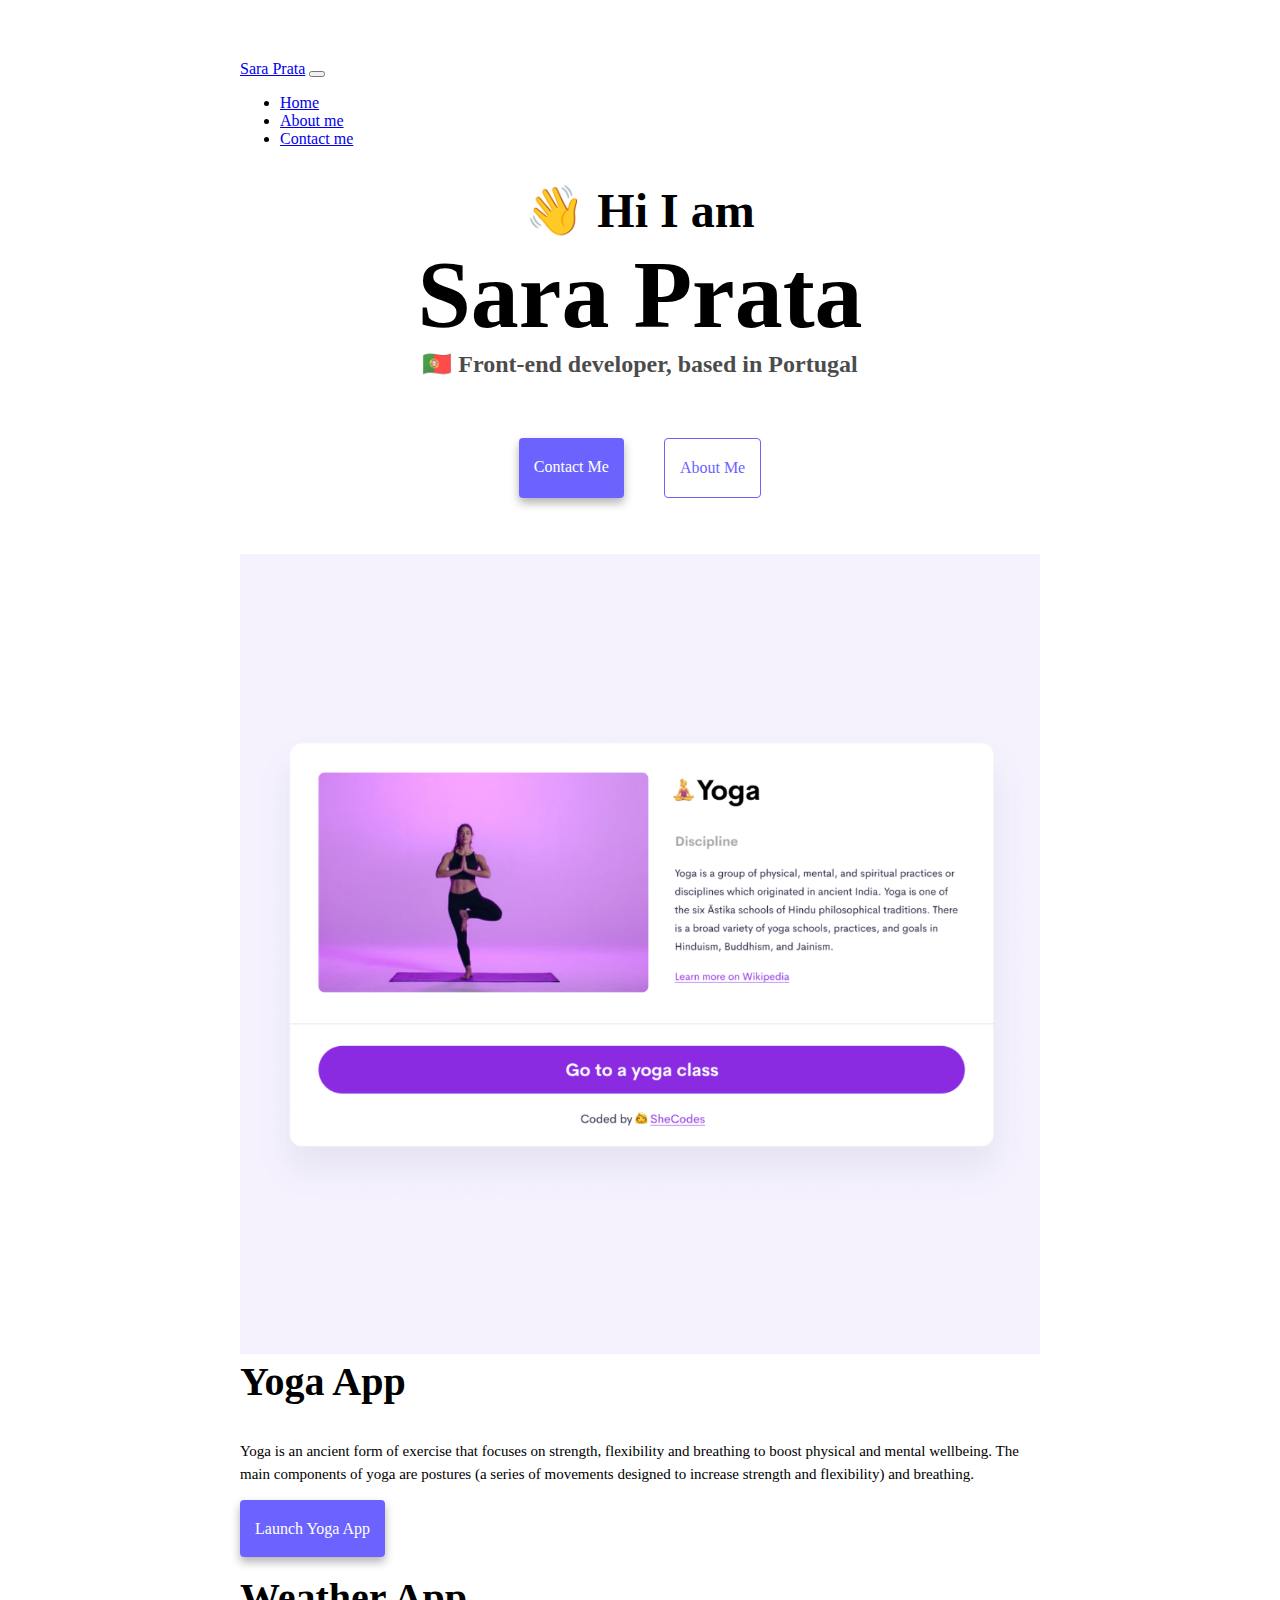
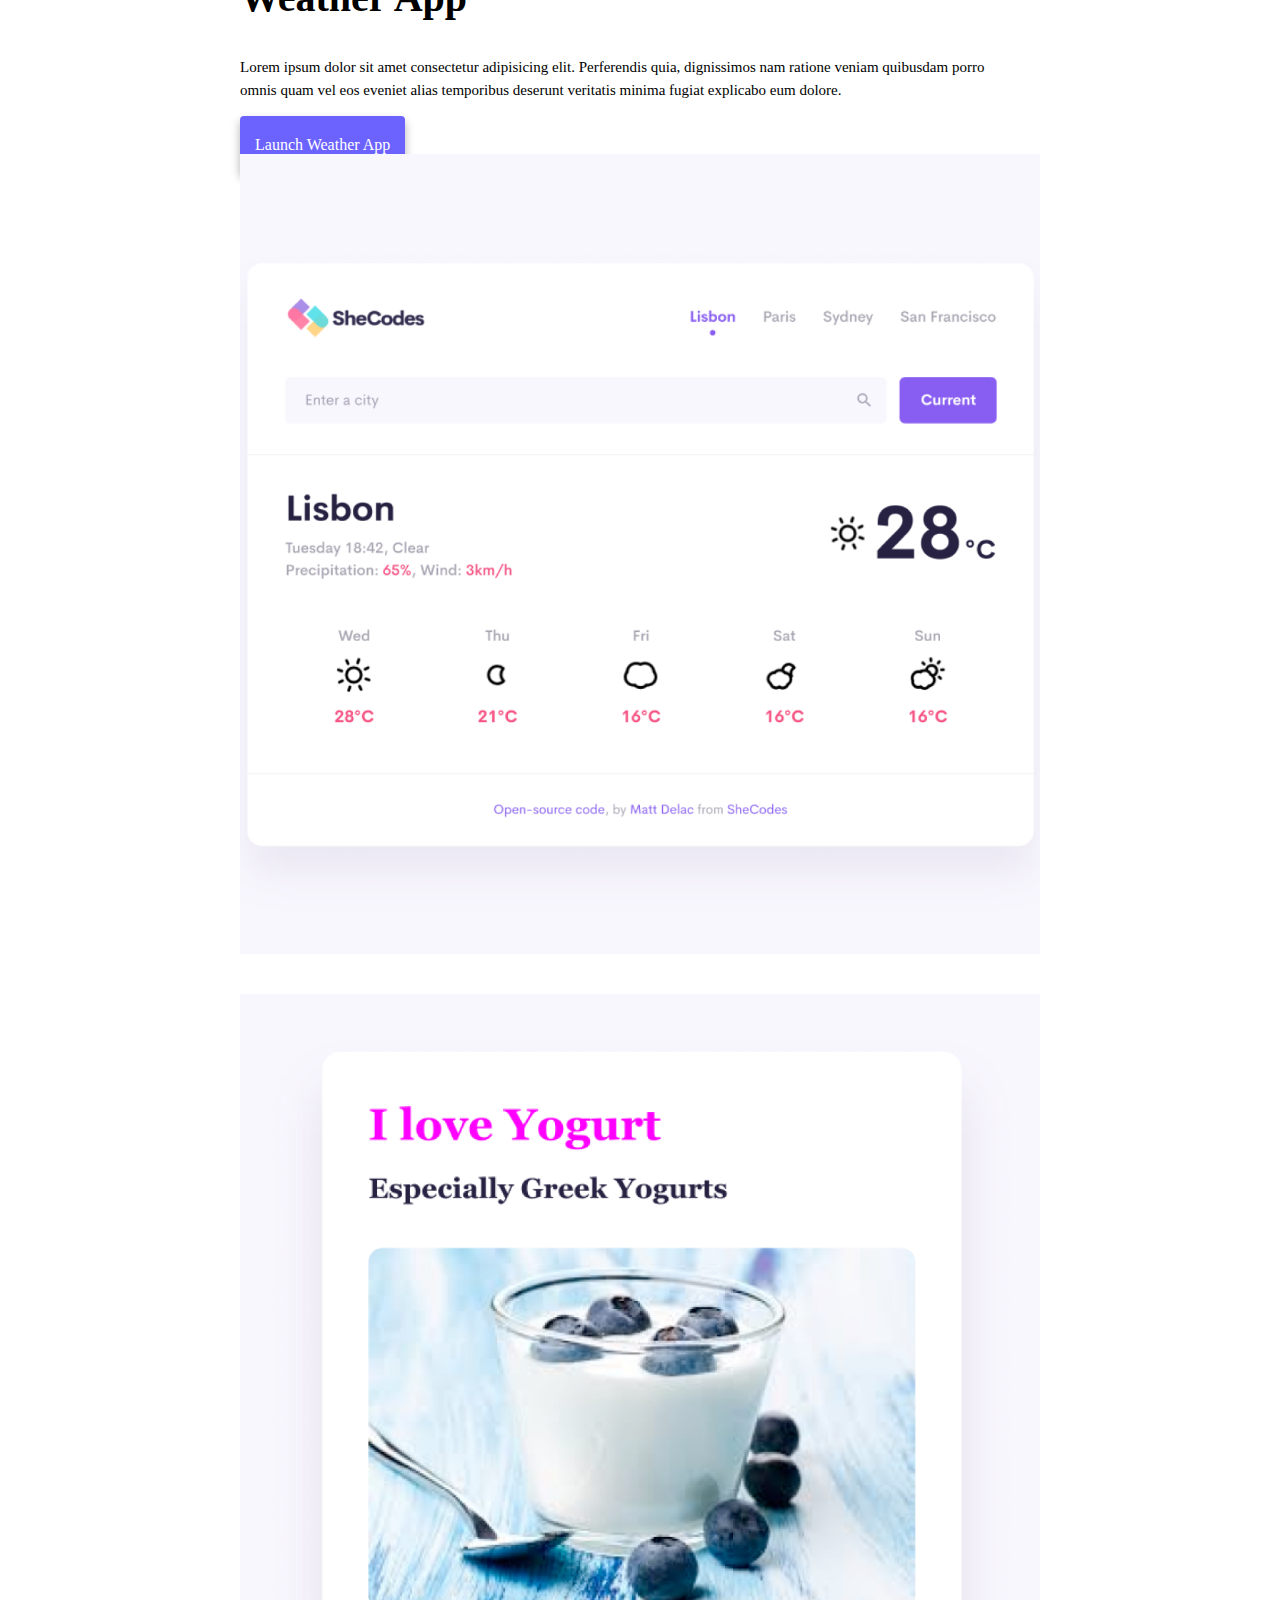
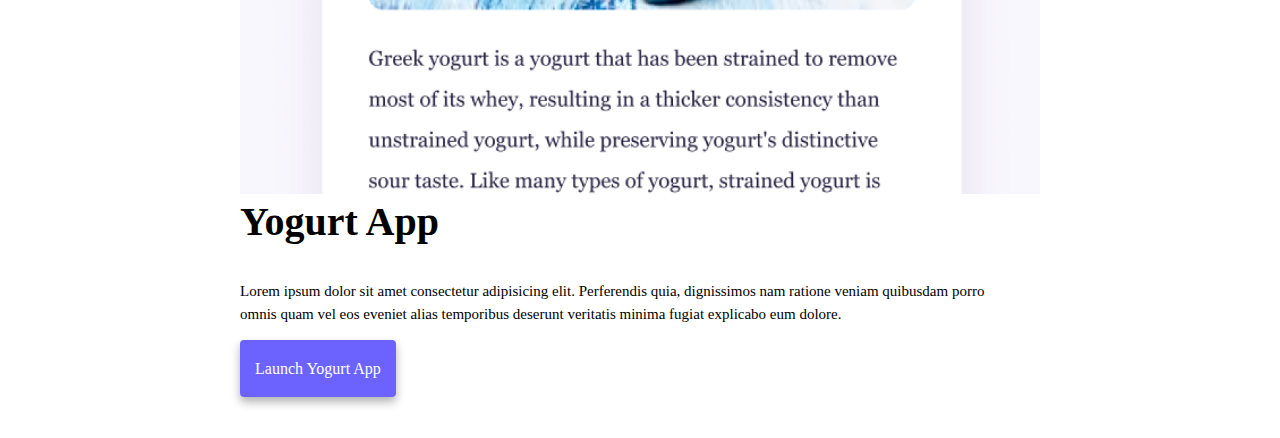
<file: index.html>
<!DOCTYPE html>
<html lang="en">
  <head>
    <meta charset="UTF-8" />
    <meta http-equiv="X-UA-Compatible" content="IE=edge" />
    <meta name="description" content="Sara Prata | Take a look at my Portfolio" />
    <meta name="viewport" content="width=device-width, initial-scale=1.0" />
    <link
      href="https://cdn.jsdelivr.net/npm/bootstrap@5.1.1/dist/css/bootstrap.min.css"
      rel="stylesheet"
      integrity="sha384-F3w7mX95PdgyTmZZMECAngseQB83DfGTowi0iMjiWaeVhAn4FJkqJByhZMI3AhiU"
      crossorigin="anonymous"
    />
    <script
      src="https://cdn.jsdelivr.net/npm/bootstrap@5.1.1/dist/js/bootstrap.bundle.min.js"
      integrity="sha384-/bQdsTh/da6pkI1MST/rWKFNjaCP5gBSY4sEBT38Q/9RBh9AH40zEOg7Hlq2THRZ"
      crossorigin="anonymous"
    ></script>
    <title>Sara Prata | Portfolio</title>
    <link rel="stylesheet" href="/src/style.css" />
  </head>
  <body>
    <nav class="navbar navbar-expand-lg navbar-light bg-light fixed-top">
      <div class="container-fluid">
        <a class="navbar-brand ms-3" href="index.html">Sara Prata</a>
        <button
          class="navbar-toggler"
          type="button"
          data-bs-toggle="collapse"
          data-bs-target="#navbarNav"
          aria-controls="navbarNav"
          aria-expanded="false"
          aria-label="Toggle navigation"
        >
          <span class="navbar-toggler-icon"></span>
        </button>
        <div class="collapse navbar-collapse" id="navbarNav">
          <ul class="navbar-nav">
            <li class="nav-item">
              <a class="nav-link" href="index.html">Home</a>
            </li>
            <li class="nav-item">
              <a class="nav-link" href="about.html">About me</a>
            </li>
            <li class="nav-item">
              <a class="nav-link" href="about.html#contact">Contact me</a>
            </li>
          </ul>
        </div>
      </div>
    </nav>
  </br>
    <h2>👋 Hi I am</h2>
    <h1>Sara Prata</h1>
    <h3>🇵🇹 Front-end developer, based in Portugal</h3>
    <div class="navigation-links">
      <a href="about.html#contact" class="contact-link">Contact me</a>
      <a href="about.html" class="about-link">About me</a>
    </div>
  </br>
  </br>
    <div class="container">
      <div class="row">
        <div class="col-sm-6">
          <img src="images/yoga.png" alt="yoga app" class="image-fluid rounded">
        </div>
        <div class="col-sm-6">
          <h2 class="app-tittle mb-3 d-none d-sm-block"> Yoga App </h2>
          <p class="app-description d-none d-sm-block">Yoga is an ancient form of exercise that focuses on strength, flexibility and breathing to boost physical and mental wellbeing. The main components of yoga are postures (a series of movements designed to increase strength and flexibility) and breathing.</p>
          <div class="mt-5">
          <a href="#" class="app-link"> Launch Yoga App</a>
          </div>
        </div>
      </div>
    </br>
    </br>
      <div class="row mt-5">
          <div class="col-sm-6">
              <h2 class="app-tittle mb-3 d-none d-sm-block"> Weather App </h2>
              <p class="app-description d-none d-sm-block">Lorem ipsum dolor sit amet consectetur adipisicing elit. Perferendis quia, dignissimos nam ratione veniam quibusdam porro omnis quam vel eos eveniet alias temporibus deserunt veritatis minima fugiat explicabo eum dolore.</p>
              <div class="mb-5 mt-5">
              <a href="#" class="app-link"> Launch Weather App</a>
              </div>
          </div>
          <div class="col-sm-6">
              <img src="images/weather.png" alt="weather app" class="image-fluid rounded">
          </div>
        </div>
      </br>
      </br>
      <div class="row mt-5">
          <div class="col-sm-6">
            <img src="images/yogurt.png" alt="greek yogurt" class="image-fluid rounded">
          </div>
          <div class="col-sm-6">
            <h2 class="app-tittle mb-3 d-none d-sm-block"> Yogurt App </h2>
            <p class="app-description d-none d-sm-block">Lorem ipsum dolor sit amet consectetur adipisicing elit. Perferendis quia, dignissimos nam ratione veniam quibusdam porro omnis quam vel eos eveniet alias temporibus deserunt veritatis minima fugiat explicabo eum dolore.</p>
            <div class="mt-5">
            <a href="#" class="app-link"> Launch Yogurt App</a>
            </div>
          </div>
        </div>
    </div>
  </body>
</html>
</file>
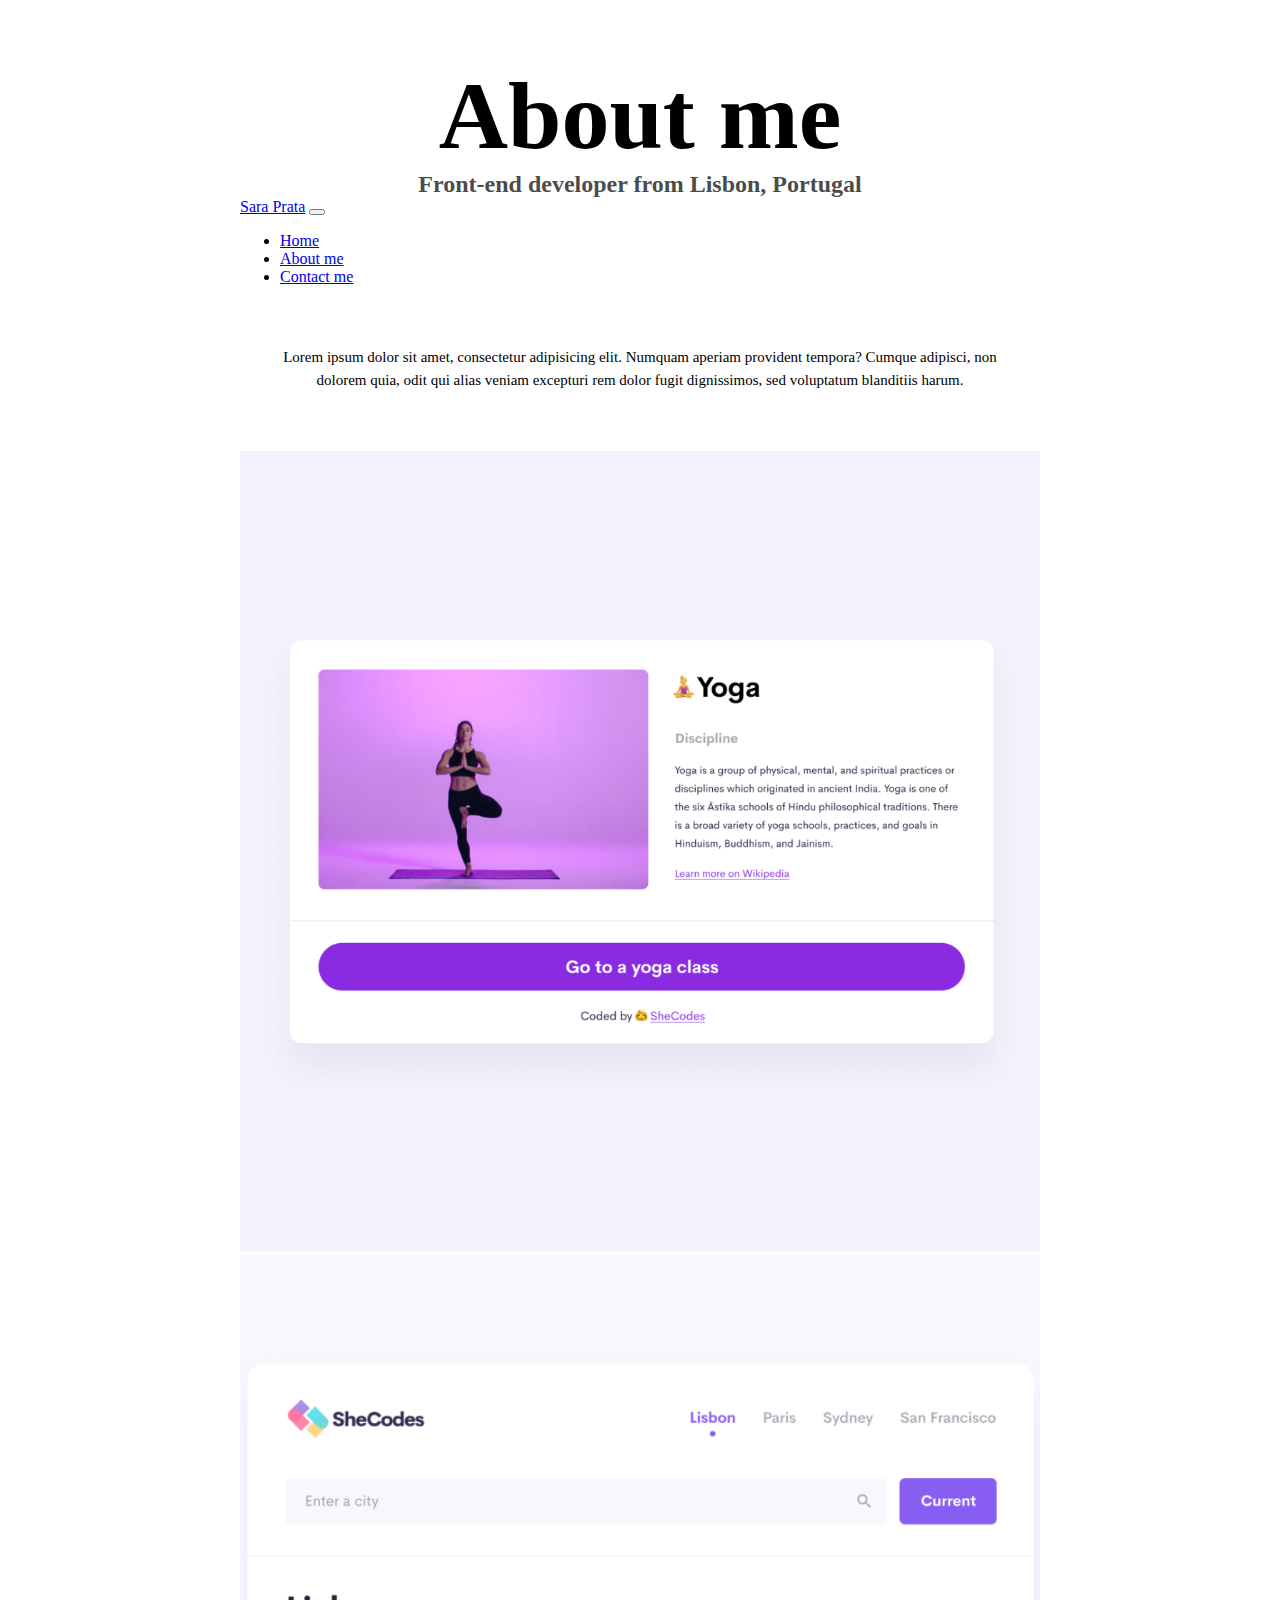
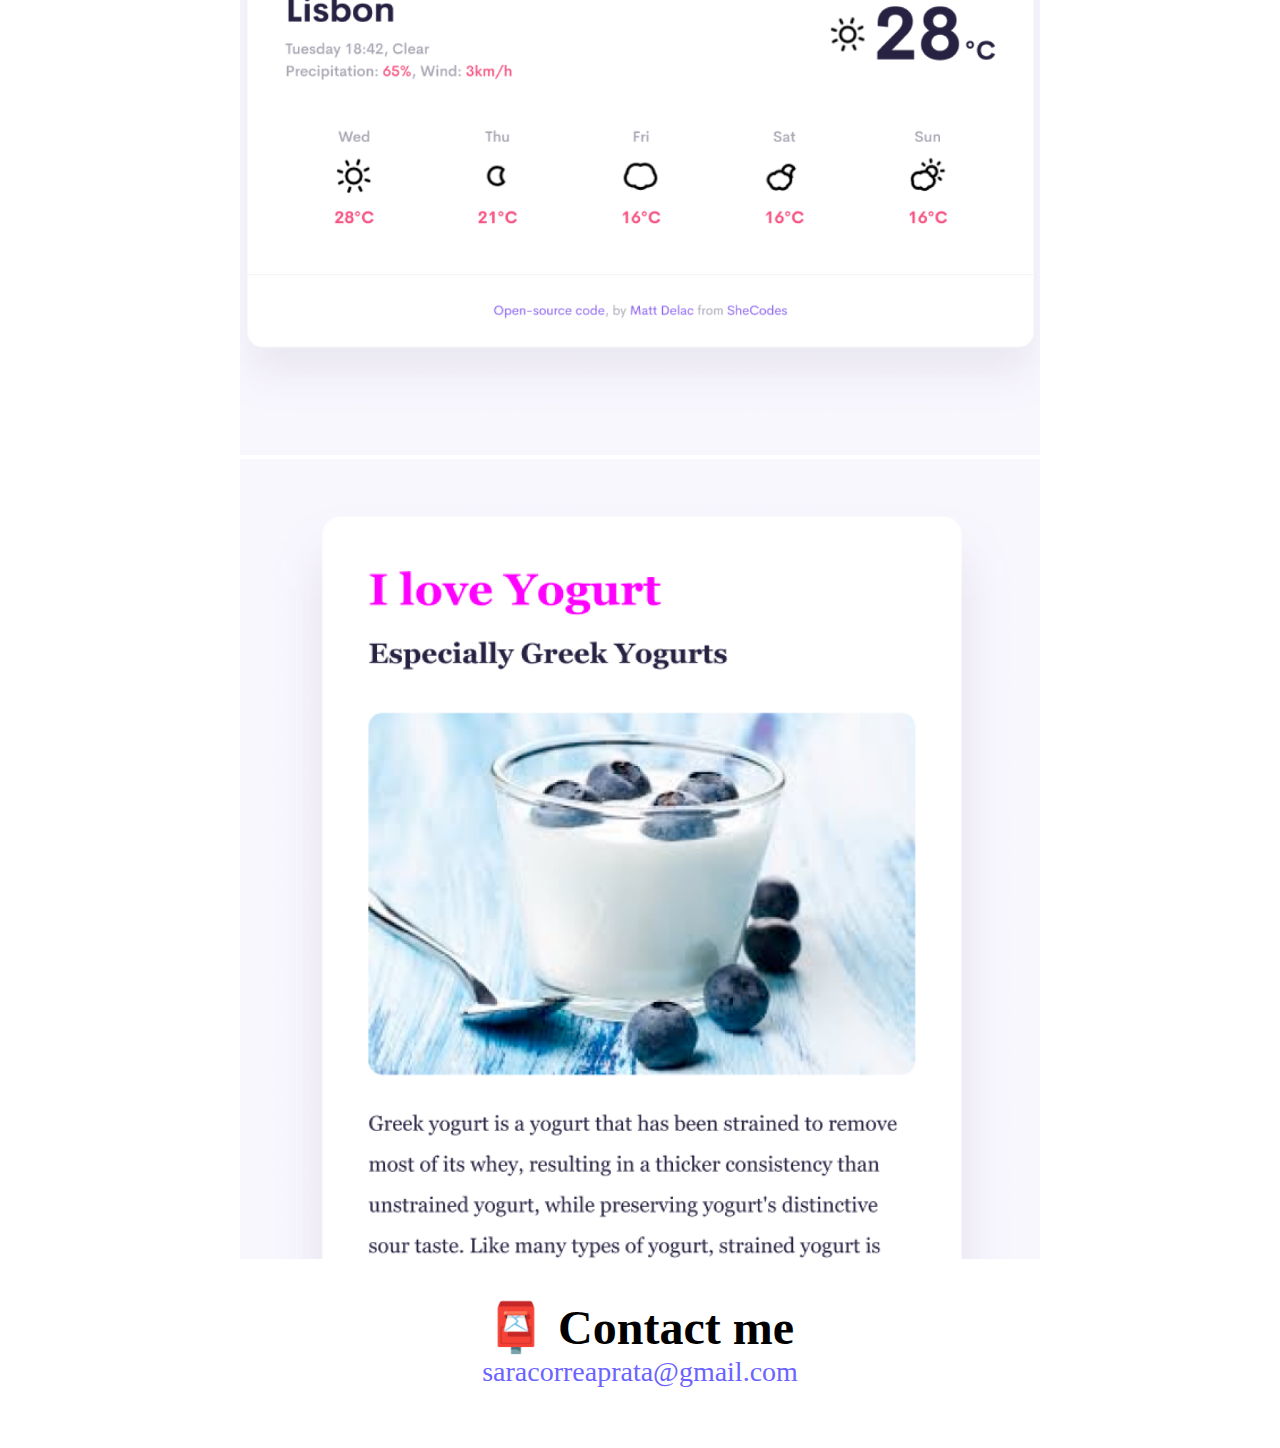
<file: about.html>
<!DOCTYPE html>
<html lang="en">
  <head>
    <meta charset="UTF-8" />
    <meta http-equiv="X-UA-Compatible" content="IE=edge" />
    <meta name="description" content="Get no now me a little bit from my projects and hobbies" />
    <meta name="viewport" content="width=device-width, initial-scale=1.0" />
    <link
      href="https://cdn.jsdelivr.net/npm/bootstrap@5.1.1/dist/css/bootstrap.min.css"
      rel="stylesheet"
      integrity="sha384-F3w7mX95PdgyTmZZMECAngseQB83DfGTowi0iMjiWaeVhAn4FJkqJByhZMI3AhiU"
      crossorigin="anonymous"
    />
    <script
      src="https://cdn.jsdelivr.net/npm/bootstrap@5.1.1/dist/js/bootstrap.bundle.min.js"
      integrity="sha384-/bQdsTh/da6pkI1MST/rWKFNjaCP5gBSY4sEBT38Q/9RBh9AH40zEOg7Hlq2THRZ"
      crossorigin="anonymous"
    ></script>
    <title>Sara Prata | About me</title>
    <link rel="stylesheet" href="/src/style.css" />
  </head>
  <body>
    <h1>About me</h1>
    <h3>Front-end developer from Lisbon, Portugal</h3>
    <nav class="navbar navbar-expand-lg navbar-light bg-light fixed-top">
      <div class="container-fluid">
        <a class="navbar-brand ms-3" href="/index.html">Sara Prata</a>
        <button
          class="navbar-toggler"
          type="button"
          data-bs-toggle="collapse"
          data-bs-target="#navbarNav"
          aria-controls="navbarNav"
          aria-expanded="false"
          aria-label="Toggle navigation"
        >
          <span class="navbar-toggler-icon"></span>
        </button>
        <div class="collapse navbar-collapse" id="navbarNav">
          <ul class="navbar-nav">
            <li class="nav-item">
              <a class="nav-link" href="/index.html">Home</a>
            </li>
            <li class="nav-item">
              <a class="nav-link" href="/about.html">About me</a>
            </li>
            <li class="nav-item">
              <a class="nav-link" href="/about.html#contact">Contact me</a>
            </li>
          </ul>
        </div>
      </div>
    </nav>
    <div class="about-paragraphs">
      <p text-center>
        Lorem ipsum dolor sit amet, consectetur adipisicing elit. Numquam
        aperiam provident tempora? Cumque adipisci, non dolorem quia, odit qui
        alias veniam excepturi rem dolor fugit dignissimos, sed voluptatum
        blanditiis harum.
      </p>
    </div>
    <div class="container">
      <div class="row">
        <div class="col-sm-4">
          <img src="/images/yoga.png" alt="yoga app" class="image-fluid p-2 shadow rounded" />
        </div>
        <div class="col-sm-4">
          <img src="/images/weather.png" alt="weather app" class="image-fluid p-2 shadow rounded" />
        </div>
        <div class="col-sm-4">
          <img src="/images/yogurt.png" alt="greek yogurt" class="image-fluid p-2 shadow rounded" />
        </div>
      </div>
    </div>
  </br>
  </br>
    <div id="contact">
      <h2>📮 Contact me</h2>
      <a href="mailto:saracorreaprata@gmail.com" class="email-link"> saracorreaprata@gmail.com </a>
    </div>
  </body>
</html>
</file>
<file: src/style.css>
:root {
    --primary-color: #6c63ff;
    --secondary-color: #f5f2fe;
    --box-shadow: 0 5px 10px rgba(0, 0, 0, 0.3);
  }
  
  body {
    margin: 60px auto;
    max-width: 800px;
  }
  
  h1,
  h2,
  h3 {
    text-align: center;
    margin: 0;
  }
  
  h1 {
    font-size: 96px;
  }
  
  h2 {
    font-size: 48px;
  }
  
  h3 {
    font-size: 24px;
    opacity: 0.7;
  }
  
  p {
    background: var(--secondary-color);
    padding: 20px;
    border-radius: 4px;
    font-size: 18px;
    line-height: 1.5;
    text-align: center;
  }
  
  .navigation-links {
    display: flex;
    margin-top: 40px;
    justify-content: center;
  }
  
  .navigation-links a {
    margin: 20px;
    border-radius: 4px;
    padding: 20px 15px;
    text-decoration: none;
    text-transform: capitalize;
  }
  
  .contact-link {
    background: var(--primary-color);
    box-shadow: var(--box-shadow);
    color: white;
  }
  
  .about-link {
    color: var(--primary-color);
    border: 1px solid var(--primary-color);
  }
  
  .homepage-link {
    color: var(--primary-color);
    text-align: center;
    display: block;
  }
  
  .about-paragraphs {
    display: flex;
    margin: 30px 0;
  }
  
  .about-paragraphs p {
    margin: 10px;
    background: none;
    font-size: 15px;
  }
  
  .email-link {
    display: flex;
    justify-content: center;
    color: var(--primary-color);
    font-size: 28px;
    text-decoration: none;
  }
  
  .email-link:hover {
    text-decoration: underline;
  }
  
  .image-fluid {
    max-width: 100%;
  }
  
  .app-tittle {
    text-align: left;
    font-size: 40px;
  }
  
  .app-description {
    text-align: left;
    background: none;
    font-size: 15px;
    padding-left: 0;
  }
  
  .app-link {
    background: var(--primary-color);
    box-shadow: var(--box-shadow);
    border-radius: 4px;
    padding: 20px 15px;
    text-decoration: none;
    color: white;
  }

  @media (max-width: 576px){
    .app-link {
    display: block;
    text-align: center;
    margin: 0 20px;
}
  }
</file>
